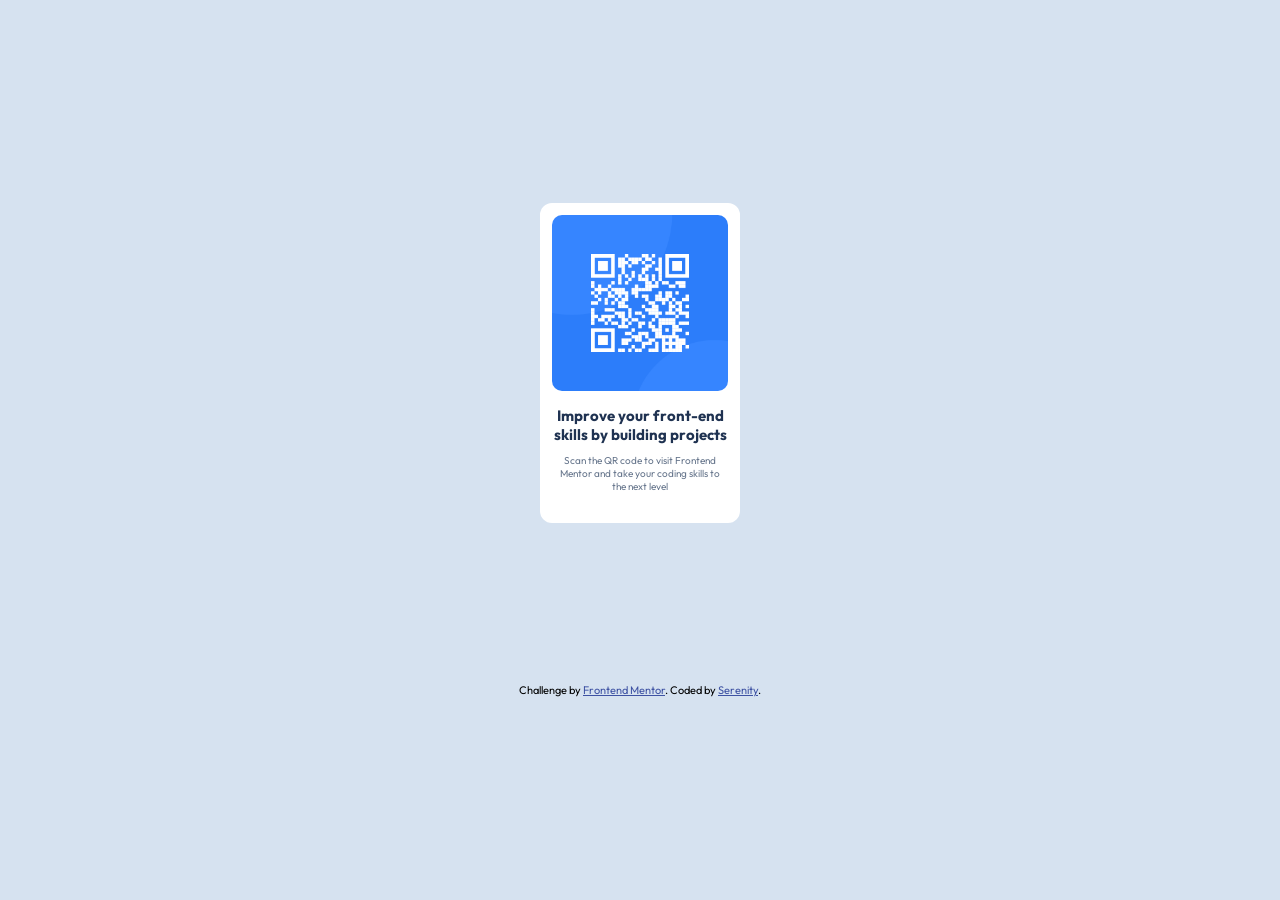
<file: QR_Code_Component/index.html>
<!doctype html>
<html lang="en">
  <head>
    <meta charset="UTF-8" />
    <meta name="viewport" content="width=device-width, initial-scale=1.0" />

    <link
      rel="icon"
      type="image/png"
      sizes="32x32"
      href="./images/brand_img.png"
    />

    <link rel="stylesheet" href="./index.css" />
    <title>Serenity Media | QR code component</title>
  </head>
  <body>
    <div class="container">
      <img class="qr_img" src="./images/image-qr-code.png" alt="" />

      <p class="bold">Improve your front-end skills by building projects</p>

      <p class="no_bold">
        Scan the QR code to visit Frontend Mentor and take your coding skills to
        the next level
      </p>
    </div>

    <footer class="attribution">
      Challenge by
      <a href="https://www.frontendmentor.io?ref=challenge">Frontend Mentor</a>.
      Coded by
      <a
        href="https://github.com/bluesilverserenity/PROJECTS/tree/main/WEBDEV_Projects/QR_Code_Component"
        >Serenity</a
      >.
    </footer>
  </body>
</html>
</file>
<file: QR_Code_Component/index.css>
@import url("https://fonts.googleapis.com/css2?family=Outfit:wght@100..900&display=swap");
* {
  padding: 0;
  margin: 0;
  box-sizing: border-box;
  font-family: "Outfit", sans-serif;
}

body {
  background-color: hsl(212, 45%, 89%);
  display: flex;
  flex-direction: column;
  justify-content: center;
  align-items: center;
  min-height: 100vh;
}

.container {
  display: flex;
  flex-direction: column;
  margin: 0 auto;
  width: 200px;
  height: 320px;
  background-color: hsl(0, 0%, 100%);
  border: 2px solid white;
  border-radius: 12px;
}

.qr_img {
  border-radius: 20px;
  padding: 10px;
}

.bold {
  font-size: 15px;
  font-weight: 700;
  text-align: center;
  padding: 5px;
  color: hsl(218, 44%, 22%);
}

.no_bold {
  font-size: 10px;
  font-weight: 400;
  text-align: center;
  padding: 5px 12px;
  color: hsl(216, 15%, 48%);
}

.attribution {
  font-size: 0.6875rem;
  text-align: center;
  margin-top: 160px;
}

.attribution a {
  color: hsl(228, 45%, 44%);
}
</file>
